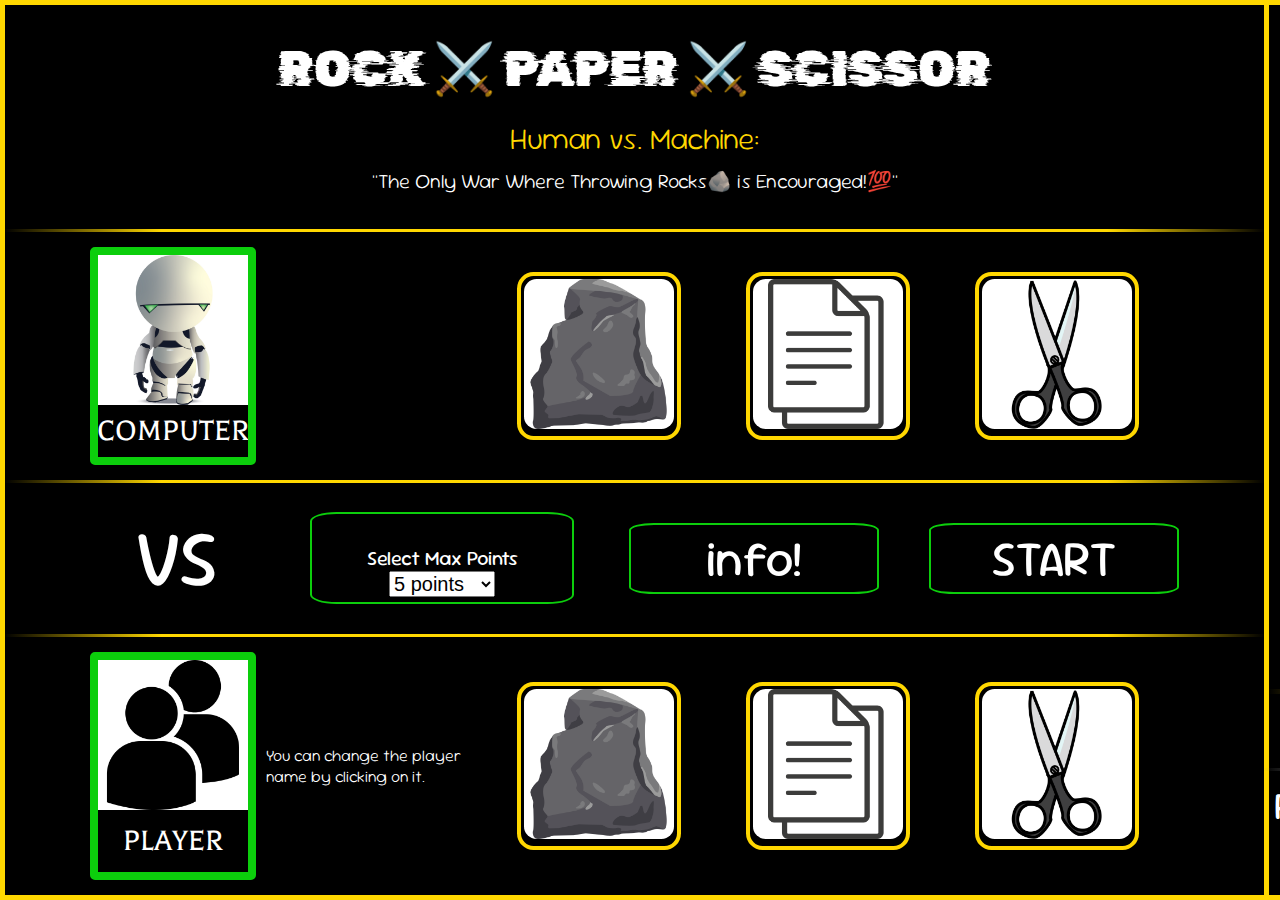
<file: index.html>
<!DOCTYPE html>
<html lang="en">

<head>
    <meta charset="UTF-8">
    <meta name="viewport" content="width=device-width, initial-scale=1.0">
    <title>yashu483--RPS(ui)</title>
    <link rel="stylesheet" href="./rps-ui.css">
    <link rel="preconnect" href="https://fonts.googleapis.com">
    <link rel="preconnect" href="https://fonts.gstatic.com" crossorigin>
    <link
        href="https://fonts.googleapis.com/css2?family=Balthazar&family=Butcherman&family=Rubik+Bubbles&family=Rubik+Glitch&family=Sour+Gummy:ital,wght@0,100..900;1,100..900&display=swap"
        rel="stylesheet">
</head>

<body>
    <div class="game-section">

        <div class="heading">
            <h1 class="game-name-heading">ROCK ⚔️ PAPER ⚔️ SCISSOR</h1>
            <div class="tagline">
                <p id="vs-tag"> Human vs. Machine: </p>
                <p id="tag-war">"The Only War Where Throwing Rocks🪨 is Encouraged!💯"</p>
            </div>
        </div>
        <div id="container">
            <div class="computer-section">
                <div class="computer-logo">
                    <img id="robot" src="./images/robot.png" alt="An image of simple Robot.">
                    <h1 id="name-computer">COMPUTER</h1>
                </div>

                <div class="choice-section-c">
                    <div class="image"><img id="rock-c" src="./images/rock.png" alt="Image of a Rock.">
                        <div id="div-one"></div>
                    </div>
                    <div class="image"><img id="paper-c" src="./images/paper.png" alt="Image of a Paper.">
                        <div id="div-two"></div>
                    </div>
                    <div class="image"><img id="scissor-c" src="./images/scissor.png" alt="Image of a Scissor.">
                        <div id="div-three"></div>
                    </div>
                </div>
            </div>
            <div class="result-section">
                <div id="vs-icon">VS</div>
                <div id="current-round">
                    <div id="round-content">
                        <div class="div-points">
                            <br class="max-points">Select Max Points <br>
                            <select name="points" id="points">
                                <option value="5">5 points</option>
                                <option value="10">10 points</option>
                                <option value="15">15 points</option>
                                <option value="25">25 points</option>
                                <option value="infinity">INFINITY</option>
                            </select>
                        </div>
                        <a class="info" href="https://github.com/yashu483/rock-paper-scissor-ui/blob/main/README.md">
                            <button class="button-info">info!</button>
                        </a>
                        <button class="start">START</button>
                    </div>
                    <!-- <div class="relative-div">
                    </div> -->
                </div>
            </div>
            <div class="player-section">
                <div class="player-logo">
                    <img id="human" src="./images/human.png" alt="A black icon of person body.">
                    <div>
                        <h1 id="name-player">PLAYER</h1>
                    </div>
                </div>
                <p class="change-name">You can change the player name by clicking on it.</p>
                <div class="choice-section-p">
                    <div class="image"><img id="rock" src="./images/rock.png" alt="Image of a Rock.">
                        <div class="overlay" id="one"></div>
                    </div>
                    <div class="image"><img id="paper" src="./images/paper.png" alt="Image of a Paper.">
                        <div class="overlay" id="two"></div>
                    </div>
                    <div class="image"> <img id="scissor" src="./images/scissor.png" alt="Image of a Scissor.">
                        <div class="overlay" id="three"></div>
                    </div>
                </div>

            </div>
        </div>
    </div>

    <div class="game-history">
        <div id="history-section">
            <h1 class="history-name">Game History</h1>
            <div class="history-chart">
                <p class="para">The game hasn't begin yet!
                </p>
            </div>
        </div>

        <div id="scorecard-section">
            <h1 class="scorecard-name">ScoreCard</h1>
            <div class="score">
                <div class="player-score">
                    <p class="player-score-name">PLAYER</p>
                    <div class="actual-score-p">00</div>
                </div>
                <div class="computer-score">
                    <p class="computer-score-name">COMPUTER</p>
                    <div class="actual-score-c">00</div>
                </div>
            </div>
        </div>
    </div>

</body>
<script src="./rps-ui.js"></script>

</html>
</file>
<file: rps-ui.css>
html,
body {
    height: 100%;
    margin: 0px;
}

body {
    display: flex;
    flex-direction: row;
    background-color: black;
}

.game-section {
    display: flex;
    flex-direction: column;
    align-items: stretch;
    justify-content: center;
    width: 100%;
    border: 5px solid gold;
}

.heading {
    background-color: black;
    color: white;
    text-align: center;
    margin-bottom: auto;
    border-bottom: 3px solid transparent;
    border-image: linear-gradient(-90deg, transparent, gold, gold, gold, gold, gold, gold, gold, transparent)1;
}

.game-name-heading {
    font-family: "Rubik Glitch", "Rubik Bubbles", Butcherman, "Sour Gummy", "sans serif";
    font-weight: 400;
    font-style: normal;
    font-size: 50px;
    margin-bottom: 15px;
}

.tagline {
    display: flex;
    flex-direction: column;
    align-items: center;
    width: 100%;
    height: max-content;
    font-family: "Balthazhar", "Sour Gummy", "Rubik Bubbles", serif;
    font-weight: 200;
    margin-top: none;
    padding-bottom: 30px;
}

#vs-tag {
    margin: 5px;
    color: gold;
    font-size: 30px;
    width: max-content;
    height: max-content;
}

#tag-war {
    font-size: 20px;
    color: white;
    margin: 5px;
    width: max-content;
    height: max-content;
}

#container {
    display: flex;
    flex-direction: column;
    justify-content: space-between;
    flex-grow: 1;
    border-top: none;
    background-color: black;
}

.player-section,
.computer-section {
    display: flex;
    flex-direction: row;
    flex: 1 1 0;
    padding: 15px;
    justify-content: space-between;
    margin-bottom: auto;
    align-items: center;

}

.computer-section {
    border-bottom: 3px solid transparent;
    border-image: linear-gradient(-90deg, transparent, gold, gold, gold, gold, gold, gold, gold, transparent)1;
}

.player-logo,
.computer-logo {
    display: flex;
    flex-direction: column;
    justify-content: center;
    align-items: center;
    margin-left: 70px;
    border: 8px solid rgb(12, 206, 12);
    border-radius: 5px;
    width: 150px;
    overflow: hidden;

}

.player-logo div {
    width: 150px;
    display: flex;
    flex-direction: column;
    align-items: center;
    overflow: hidden;
    padding: 5px;
}

.player-logo div:hover {
    overflow-x: scroll;
}

#name-computer,
#name-player {
    font-family: "Rubic Glitch", "Rubic Bubbles", "Balthazar", "Serif";
    font-weight: 200;
    color: white;
    margin: 10px 2px 10px 2px;
}

.choice-section-c,
.choice-section-p {
    display: flex;
    flex-direction: row;
    gap: 15px;
    margin-right: 60px;
    position: relative;
}

.result-section {
    display: flex;
    flex-direction: row;
    align-items: center;
    flex: 1.10 1 0;
    border-left: none;
    border-right: none;
    border-bottom: 3px solid transparent;
    border-image: linear-gradient(-90deg, transparent, gold, gold, gold, gold, gold, gold, gold, transparent)1;
}

#vs-icon {
    width: 150px;
    color: white;
    font-family: "Sour Gummy", "Balthazar", "sans serif";
    font-size: 80px;
    font-weight: 400;
    margin-left: 130px;

}

#current-round {
    display: flex;
    flex: 1 1 0;
    flex-direction: row;
    text-align: center;
    align-items: center;
    height: 100%;
    margin-left: auto;
    width: 100%;
    padding-left: 25px;
}

#round-content {
    display: flex;
    flex-direction: row;
    align-items: center;
    justify-content: center;
    margin-left: auto;
    margin-right: 60px;
}

.button-info,
.start {
    font-family: "Sour Gummy", "Balthazar", "Serif";
    color: white;
    font-size: 50px;
    text-align: center;
    margin: 25px;
    width: 250px;
    height: max-content;
    border: 2px solid rgb(12, 206, 12);
    border-radius: 10%;
    background-color: black;
}

.button-info:hover {
    transform: scale(1.05);
}

.start:hover {
    transform: scale(1.05);
}

#robot,
#human {
    width: 150px;
    height: 150px;
    margin: none;
    flex: 1 1 auto;
}

#rock-c,
#paper-c,
#scissor-c,
#rock,
#paper,
#scissor {
    width: 150px;
    height: 150px;
    flex: 1 1 auto;
    transition: transform 0.5s ease;
    border: 3px solid transparent;
    border-radius: 10%;
}



.game-history {
    display: flex;
    flex-direction: column;
    align-items: center;
    width: 600px;
    border: 5px solid gold;
    border-left: none;
    margin-left: auto;
    flex: 1 1 auto;
    padding: 30px 0 0 0;

}

#history-section {
    display: flex;
    flex-direction: column;
    margin-top: none;
    width: 100%;
    align-items: center;
    height: 100%;
}

#scorecard-section {
    display: flex;
    flex-direction: column;
    margin-top: auto;
    width: 100%;
    height: 35%;
    padding-bottom: none;
    align-items: center;
    border-top: 5px solid transparent;
    border-image: linear-gradient(90deg, transparent, gold, transparent)1;
}

.history-name,
.scorecard-name {
    color: white;
    font-family: "Sour Gummy", "Balthazar", "Serif";
    margin: 8px;
    font-size: 45px;
    font-weight: 500;
}

.player-score,
.computer-score {
    color: white;
    font-family: "Sour Gummy", "Balthazar", "Serif";
    font-weight: 400;
    font-size: 38px;
    flex: 1 1 0;
    text-align: center;
    border-radius: 10%;
}

.player-score {
    border-right: 3px solid transparent;
    border-image: linear-gradient(to bottom, grey, grey, grey, transparent)1;
}

.score {
    display: flex;
    flex-direction: row;
    padding: 0 5px 5px 5px;
    width: 100%;
    height: 100%;
    border-top: 3px solid transparent;
    border-image: linear-gradient(90deg, transparent, grey, grey, grey, transparent)1;
}

/* Code at the bottom is for the numbers which shows current score. */
.actual-score-p,
.actual-score-c {
    color: white;
    font-family: "Sour Gummy", "Balthazar", "Serif";
    font-size: 38px;
    font-weight: 600;
    text-align: center;
}

.player-score-name,
.computer-score-name {
    margin: 10px auto;
}

.history-chart {
    display: flex;
    flex-direction: column;
    align-items: center;
    width: 100%;
    height: 580px;
    padding-top: 30px;
    padding-bottom: 50px;
    font-family: "Sour Gummy", "Balthazar", serif;
    font-size: 20px;
    color: white;
    font-weight: 200;
    box-sizing: border-box;
    overflow: hidden;
}

.history-chart:hover {
    overflow-y: scroll;
    overflow-x: hidden;
}

.para {
    margin: 5px;
    text-align: center;
}

.max-points {
    font-size: 16px;
    margin: 0;
}

.div-points {
    margin-right: 30px;
    display: flex;
    flex-direction: column;
    align-items: center;
    color: white;
    font-size: 20px;
    font-family: "Sour Gummy", "Balthazar", serif;
    height: max-content;
    border: 2px solid rgb(12, 206, 12);
    border-radius: 10%;
    width: 250px;
    justify-content: center;
    text-align: center;
    padding: 5px;
}

#points {
    font-size: 20px;
    margin: 0;
}

#points:hover {
    transform: scale(1.05);
}

/* //   create css to move slightly when hover over images */
.choice-section-c div:hover {
    transform: scale(1.05);
}

.choice-section-p div:hover {
    transform: scale(1.05);
}

.image {
    position: relative;
    height: max-content;
    width: max-content;
    border: 4px solid gold;
    border-radius: 10%;
    margin-right: 50px;

}

/* // - [ ]  create css only for add green overlayer with less opacity,  when user hover over player selection images. */

.overlay {
    position: absolute;
    top: 0;
    left: 0;
    width: 100%;
    height: 100%;
    background-color: rgb(12, 206, 12, 0.5);
    /* Black overlay with transparency */
    opacity: 0;
    transition: opacity 0s ease-in-out;
    border-radius: 10%;
}

.choice-section-p .image:hover .overlay {
    opacity: 1;
}

/* // - [ ]  create css selector for have green overlayer once user and computer made his choice for the round. */

.restart-button {
    font-family: "Sour Gummy", "Balthazar", "Serif";
    color: white;
    font-size: 50px;
    text-align: center;
    margin-right: 30px;
    margin-left: 0;
    width: 250px;
    height: max-content;
    border: 2px solid rgb(12, 206, 12);
    border-radius: 10%;
    background-color: black;
}

.restart-button:hover {
    transform: scale(1.05);
}

.new-para {
    display: flex;
    flex-wrap: wrap;
    width: 500px;
    /* margin-left: auto; */
    font-family: "Sour Gummy", "Balthazar", serif;
    font-size: 21px;
    color: rgb(242, 215, 58);
    font-weight: 300;
    overflow: hidden;
    text-align: center;
    justify-content: end;
    box-sizing: border-box;
}

.new-para:hover {
    box-sizing: border-box;
    overflow-y: scroll;
    overflow-x: hidden;
}

.relative-div {
    display: flex;
    flex-direction: column;
    align-items: center;
    justify-content: center;
    flex-wrap: wrap;
    padding: 10px 110px 10px 100px;
    width: 500px;
    height: 100%;

}

.change-name {
    align-self: center;
    font-size: 16px;
    color: white;
    flex-wrap: wrap;
    width: 200px;
    font-family: "Sour Gummy", "Balthazar", serif;
    font-weight: 200;
    overflow: hidden;
    margin-right: auto;
    margin-left: 10px;
}

.temp-para {
    margin: 5px auto 5px auto;
    flex-wrap: wrap;
    /* margin-left: auto; */
    font-family: "Sour Gummy", "Balthazar", serif;
    font-size: 21px;
    color: white;
    font-weight: 300;
    overflow: hidden;
    align-items: center;
    text-align: center;
    justify-content: center;
    box-sizing: border-box;
}

.temp-para-l {
    margin: 5px auto 5px auto;
    flex-wrap: wrap;
    /* margin-left: auto; */
    font-family: "Sour Gummy", "Balthazar", serif;
    font-size: 30px;
    font-weight: 300;
    overflow: hidden;
    align-items: center;
    text-align: center;
    justify-content: center;
    box-sizing: border-box;
    color: rgb(242, 215, 58);

}

.overlay-c {
    position: absolute;
    top: 0;
    left: 0;
    width: 100%;
    height: 100%;
    background-color: rgb(12, 206, 12, 0.5);
    /* Black overlay with transparency */
    opacity: 1;
    transition: opacity 0s ease-in-out;
    border-radius: 10%;
}

.hpara1 {
    font-family: "Sour Gummy", "Balthazar", serif;
    font-size: 25px;
    margin: 5px;
    width: max-content;
    padding: 2px;
    background-color: blue;
    color: white;
    font-weight: 600;
    border: 1px solid pink;
    border-radius: 20%;
}

.hpara2 {
    font-family: "Sour Gummy", "Balthazar", serif;
    font-size: 20px;
    margin: 5px;
    width: max-content;
    padding: 2px;
    color: white;
    font-weight: 300;
    border-radius: 20%;
}

.hpara3 {
    font-family: "Sour Gummy", "Balthazar", serif;
    font-size: 20px;
    margin: 5px 5px 30px 5px;
    width: max-content;
    padding: 2px;
    background-color: red;
    color: white;
    font-weight: 600;
    border: 1px solid red;
    border-radius: 20%;
}

.hpara4 {
    font-family: "Sour Gummy", "Balthazar", serif;
    font-size: 20px;
    margin: 5px 5px 30px 5px;
    width: max-content;
    padding: 2px;
    background-color: rgb(43, 215, 43);
    color: white;
    font-weight: 600;
    border: 1px solid green;
    border-radius: 20%;
}

.hpara5 {
    font-family: "Sour Gummy", "Balthazar", serif;
    font-size: 20px;
    margin: 5px 5px 30px 5px;
    width: max-content;
    padding: 2px;
    background-color: rgb(70, 70, 241);
    color: white;
    font-weight: 600;
    border: 1px solid rgb(70, 70, 241);
    border-radius: 20%;
}

.history-div2 {
    padding-top: 10px;
    display: flex;
    flex-direction: column;
    align-items: center;
    width: 90%;
    height: max-content;
    margin: 30px 8px;
    /* padding-top: 30px; */
    font-family: "Sour Gummy", "Balthazar", serif;
    color: white;
    background-color: rgb(39, 38, 38);
    font-weight: 200;
    border: 2px solid gold;
    border-radius: 10%;

}
</file>
